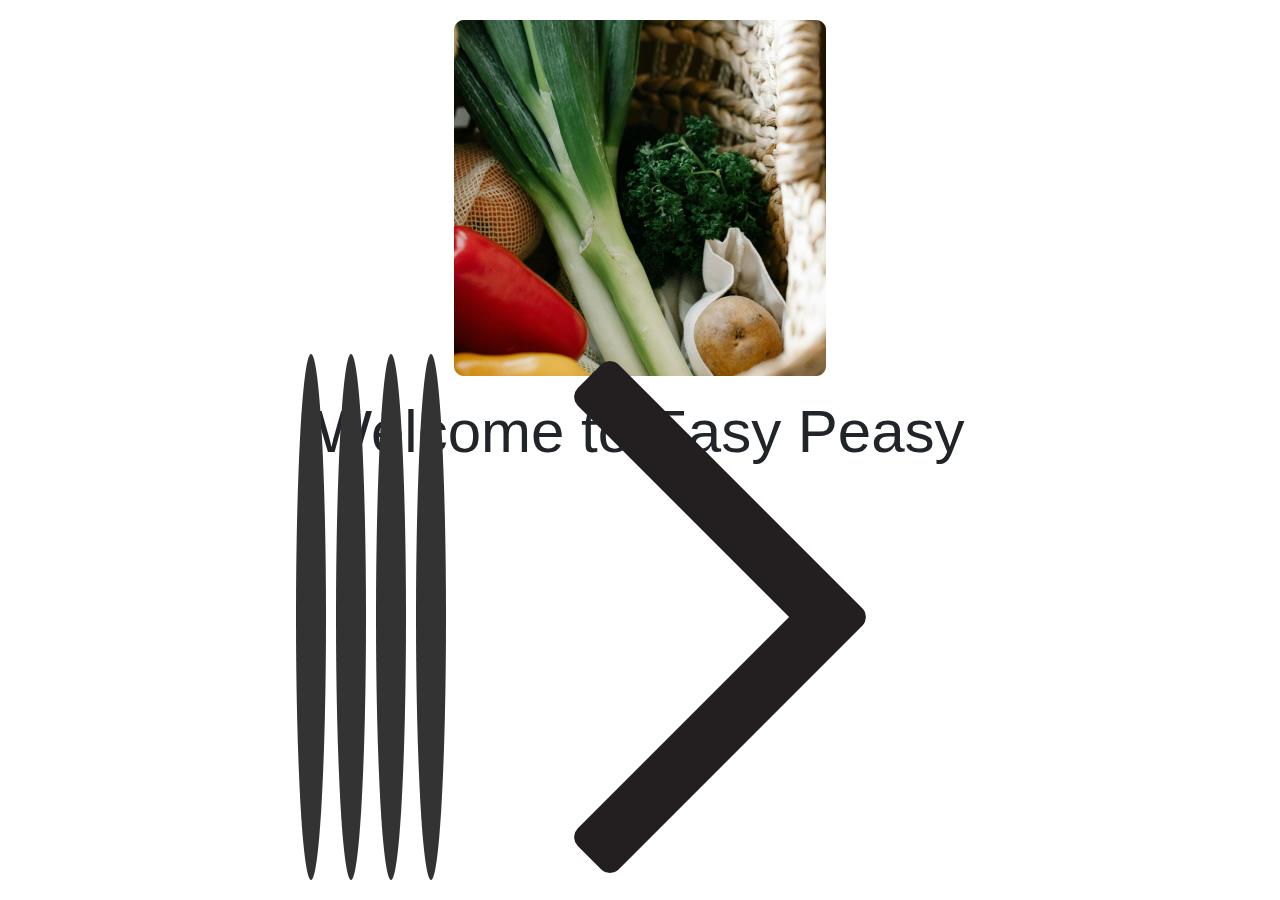
<file: index.html>
<!doctype html>
<html lang="en">
  <head>
    <!-- Required meta tags -->
    <meta charset="utf-8">
    <meta name="viewport" content="width=device-width, initial-scale=1, shrink-to-fit=no">

    <!-- Bootstrap CSS -->
    <link rel="stylesheet" href="https://cdn.jsdelivr.net/npm/bootstrap@4.0.0/dist/css/bootstrap.min.css" integrity="sha384-Gn5384xqQ1aoWXA+058RXPxPg6fy4IWvTNh0E263XmFcJlSAwiGgFAW/dAiS6JXm" crossorigin="anonymous">
    <link rel="stylesheet" href="style.css">
    
  </head>
  <body>
    
    <div id="firstpage">
        <img  id="firstpage_image" class="d-block" src="assets/mainpicture.png" alt="First slide">
        <h3 id="title"> Welcome to Easy Peasy</h3>
    </div>
    
    <div class="carousel-nav">
        <a href="index.html" class="next"></a>
        <a href="second_page.html" class="next"></a>
        <a href="third_page.html" class="next"></a>
        <a href="fourth_page.html" class="next"></a>
        <a href="second_page.html" class="btn"> <img class="icon" src="assets/skip-track.png" alt="Next"> </a>
        </div>
      
    <!-- Optional JavaScript -->
    <!-- jQuery first, then Popper.js, then Bootstrap JS -->
    <script src="https://code.jquery.com/jquery-3.2.1.slim.min.js" integrity="sha384-KJ3o2DKtIkvYIK3UENzmM7KCkRr/rE9/Qpg6aAZGJwFDMVNA/GpGFF93hXpG5KkN" crossorigin="anonymous"></script>
    <script src="https://cdn.jsdelivr.net/npm/popper.js@1.12.9/dist/umd/popper.min.js" integrity="sha384-ApNbgh9B+Y1QKtv3Rn7W3mgPxhU9K/ScQsAP7hUibX39j7fakFPskvXusvfa0b4Q" crossorigin="anonymous"></script>
    <script src="https://cdn.jsdelivr.net/npm/bootstrap@4.0.0/dist/js/bootstrap.min.js" integrity="sha384-JZR6Spejh4U02d8jOt6vLEHfe/JQGiRRSQQxSfFWpi1MquVdAyjUar5+76PVCmYl" crossorigin="anonymous"></script>
  </body>
</html>
</file>
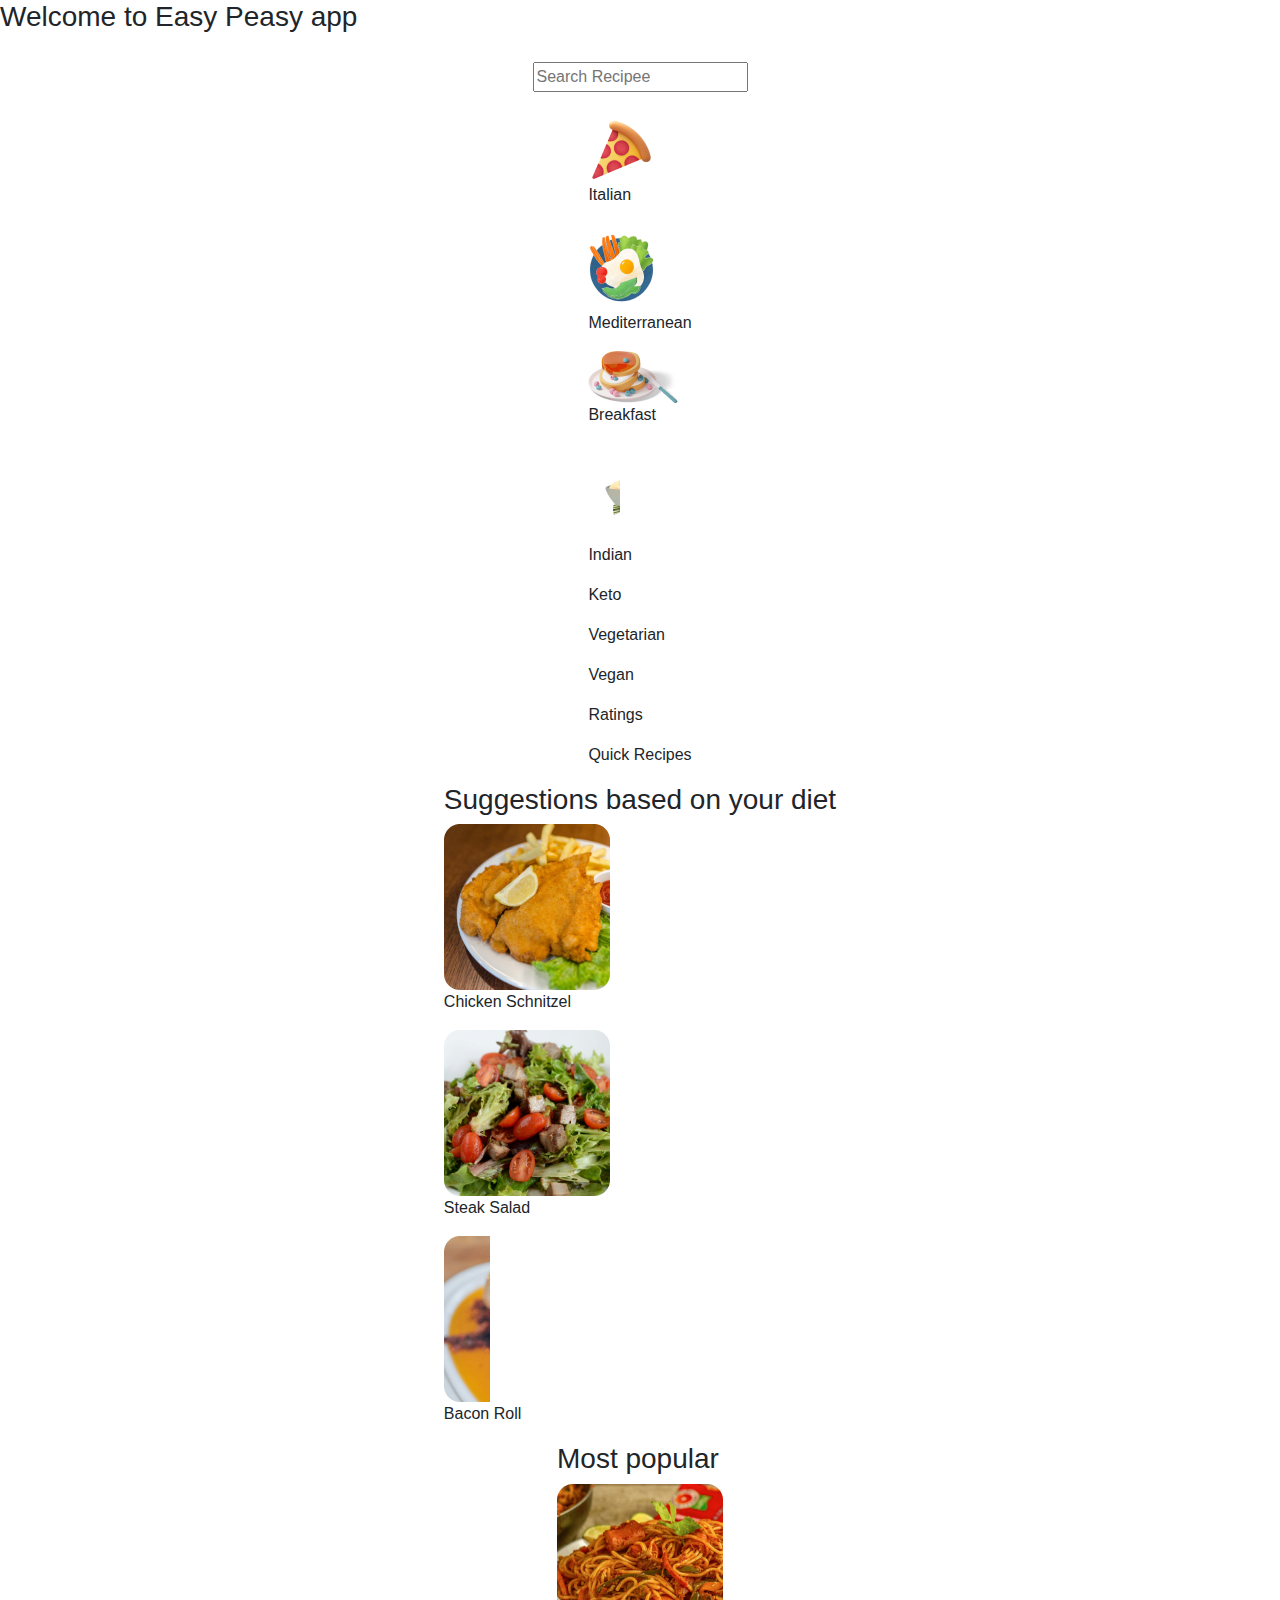
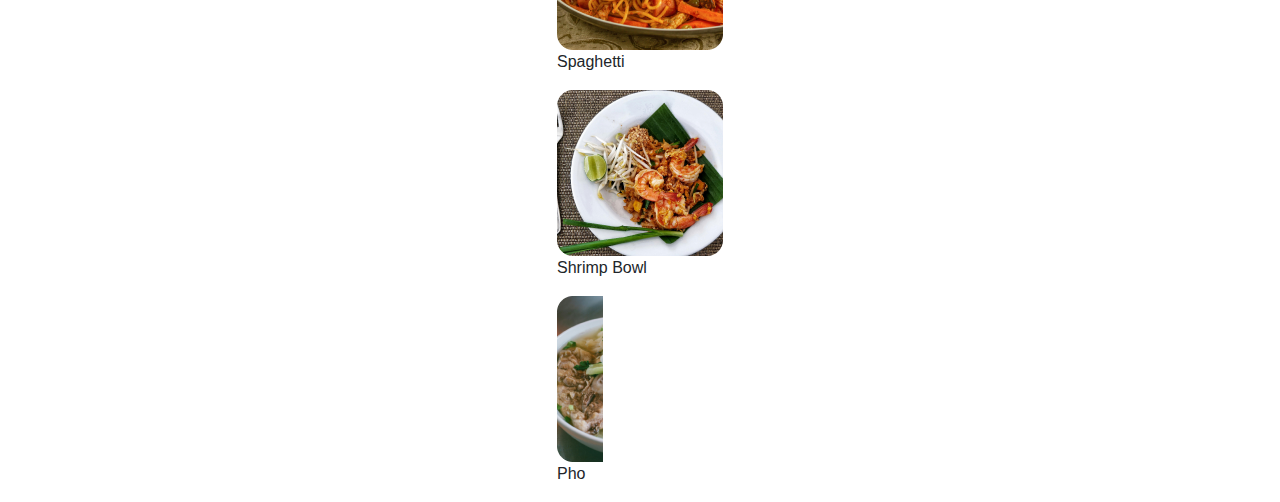
<file: fifth_page.html>
<!doctype html>
<html lang="en">
  <head>
    <!-- Required meta tags -->
    <meta charset="utf-8">
    <meta name="viewport" content="width=device-width, initial-scale=1, shrink-to-fit=no">

    <!-- Bootstrap CSS -->
    <link rel="stylesheet" href="https://cdn.jsdelivr.net/npm/bootstrap@4.0.0/dist/css/bootstrap.min.css" integrity="sha384-Gn5384xqQ1aoWXA+058RXPxPg6fy4IWvTNh0E263XmFcJlSAwiGgFAW/dAiS6JXm" crossorigin="anonymous">
    <link rel="stylesheet" href="style.css">
    
  </head>
  <body>
    <h3 id="thirdpage_title"> Welcome to Easy Peasy app </h3>
  <div id="thirdpage">
      <input type="text" id="search" name="search" placeholder="Search Recipee"><br>
   <div id="fourthpage">
      <div id="image_desc">
      <img id="fourthpage_image" class="d-block" src="assets/italian.jpg" alt="Second picture">
      <p>Italian</p>
      </div>
    <div id="image_desc">
      <img id="fourthpage_image" class="d-block" src="assets/meditterean.jpg" alt="Second picture">
      <p>Mediterranean</p>
    </div>
    <div id="image_desc">
      <img id="fourthpage_image" class="d-block" src="assets/breakfast.jpg" alt="Second picture">
      <p>Breakfast</p>
    </div>
    <div id="image_desc">
      <img id="fourthpage_image" class="d-block" src="assets/indian.png" alt="Second picture">
      <p>Indian</p>
    </div>
   </div>
  
   <div id="fourthpage">
      <p class="tabs">Keto</p>
      <p class="tabs">Vegetarian</p>
      <p class="tabs">Vegan</p>
      <p class="tabs">Ratings</p>
      <p class="tabs">Quick Recipes</p>
   </div>
   <div id="image_desc">
    <h3>Suggestions based on your diet</h3>
    <div id="fourthpage">
      <div id="image_desc" class="tabs">
        <img id="fourthpage_image" class="d-block" src="assets/chicken_schnitzel.png" alt="Second picture">
        <p>Chicken Schnitzel</p>
      </div>
      <div id="image_desc" class="tabs">
        <img id="fourthpage_image" class="d-block" src="assets/steak.png" alt="Second picture">
        <p>Steak Salad</p>
      </div>
      <div id="image_desc" class="tabs">
        <img id="fourthpage_image" class="d-block" src="assets/bacon.jpg" alt="Second picture">
        <p>Bacon Roll</p>
      </div>
    </div>
  </div>
  
  <div id="image_desc">
    <h3>Most popular</h3>
    <div id="fourthpage">
      <div id="image_desc" class="tabs">
        <img id="fourthpage_image" class="d-block" src="assets/spaghetti.png" alt="Second picture">
        <p>Spaghetti</p>
      </div>
      <div id="image_desc" class="tabs">
        <img id="fourthpage_image" class="d-block" src="assets/shrimp.png" alt="Second picture">
        <p>Shrimp Bowl</p>
      </div>
      <div id="image_desc" class="tabs">
        <img id="fourthpage_image" class="d-block" src="assets/pho.png" alt="Second picture">
        <p>Pho</p>
      </div>
    </div>
  </div>

 </div>
    
    
         
    <!-- Optional JavaScript -->
    <!-- jQuery first, then Popper.js, then Bootstrap JS -->
    <script src="https://code.jquery.com/jquery-3.2.1.slim.min.js" integrity="sha384-KJ3o2DKtIkvYIK3UENzmM7KCkRr/rE9/Qpg6aAZGJwFDMVNA/GpGFF93hXpG5KkN" crossorigin="anonymous"></script>
    <script src="https://cdn.jsdelivr.net/npm/popper.js@1.12.9/dist/umd/popper.min.js" integrity="sha384-ApNbgh9B+Y1QKtv3Rn7W3mgPxhU9K/ScQsAP7hUibX39j7fakFPskvXusvfa0b4Q" crossorigin="anonymous"></script>
    <script src="https://cdn.jsdelivr.net/npm/bootstrap@4.0.0/dist/js/bootstrap.min.js" integrity="sha384-JZR6Spejh4U02d8jOt6vLEHfe/JQGiRRSQQxSfFWpi1MquVdAyjUar5+76PVCmYl" crossorigin="anonymous"></script>
  </body>
</html>
</file>
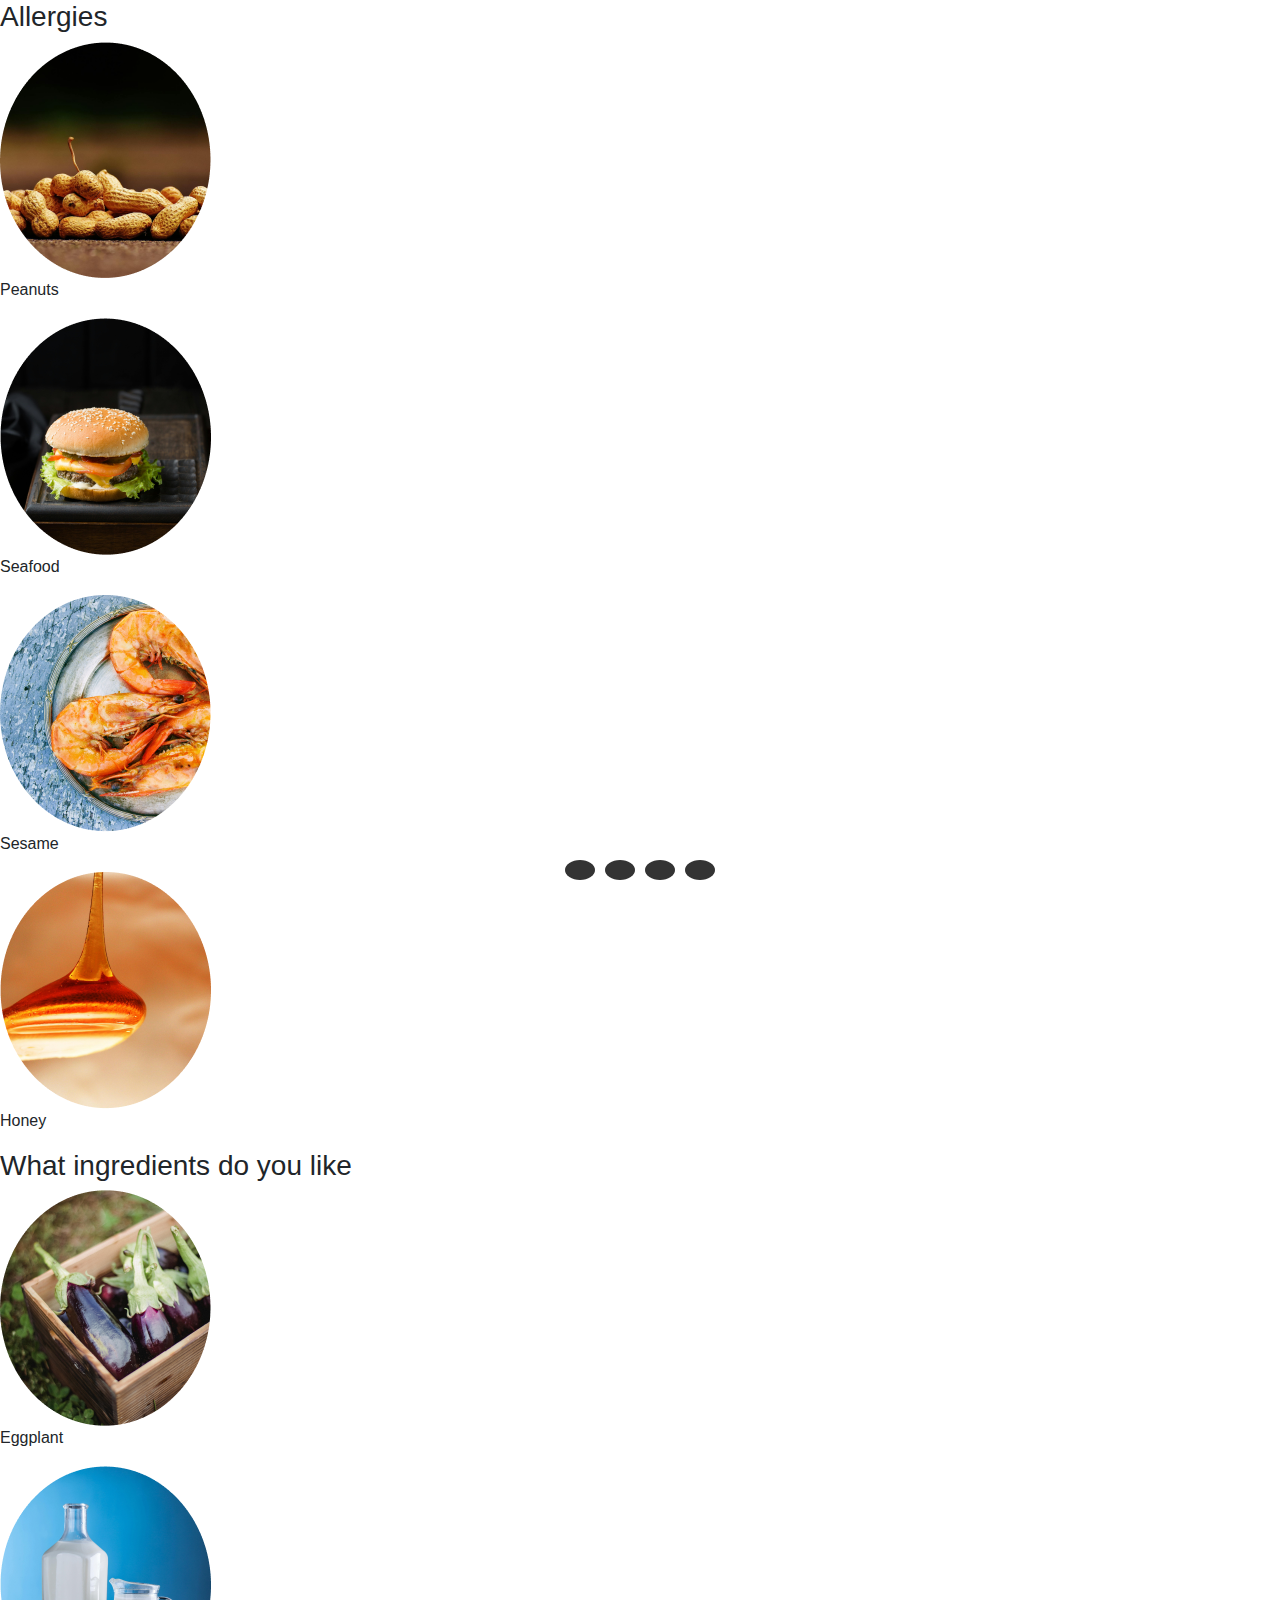
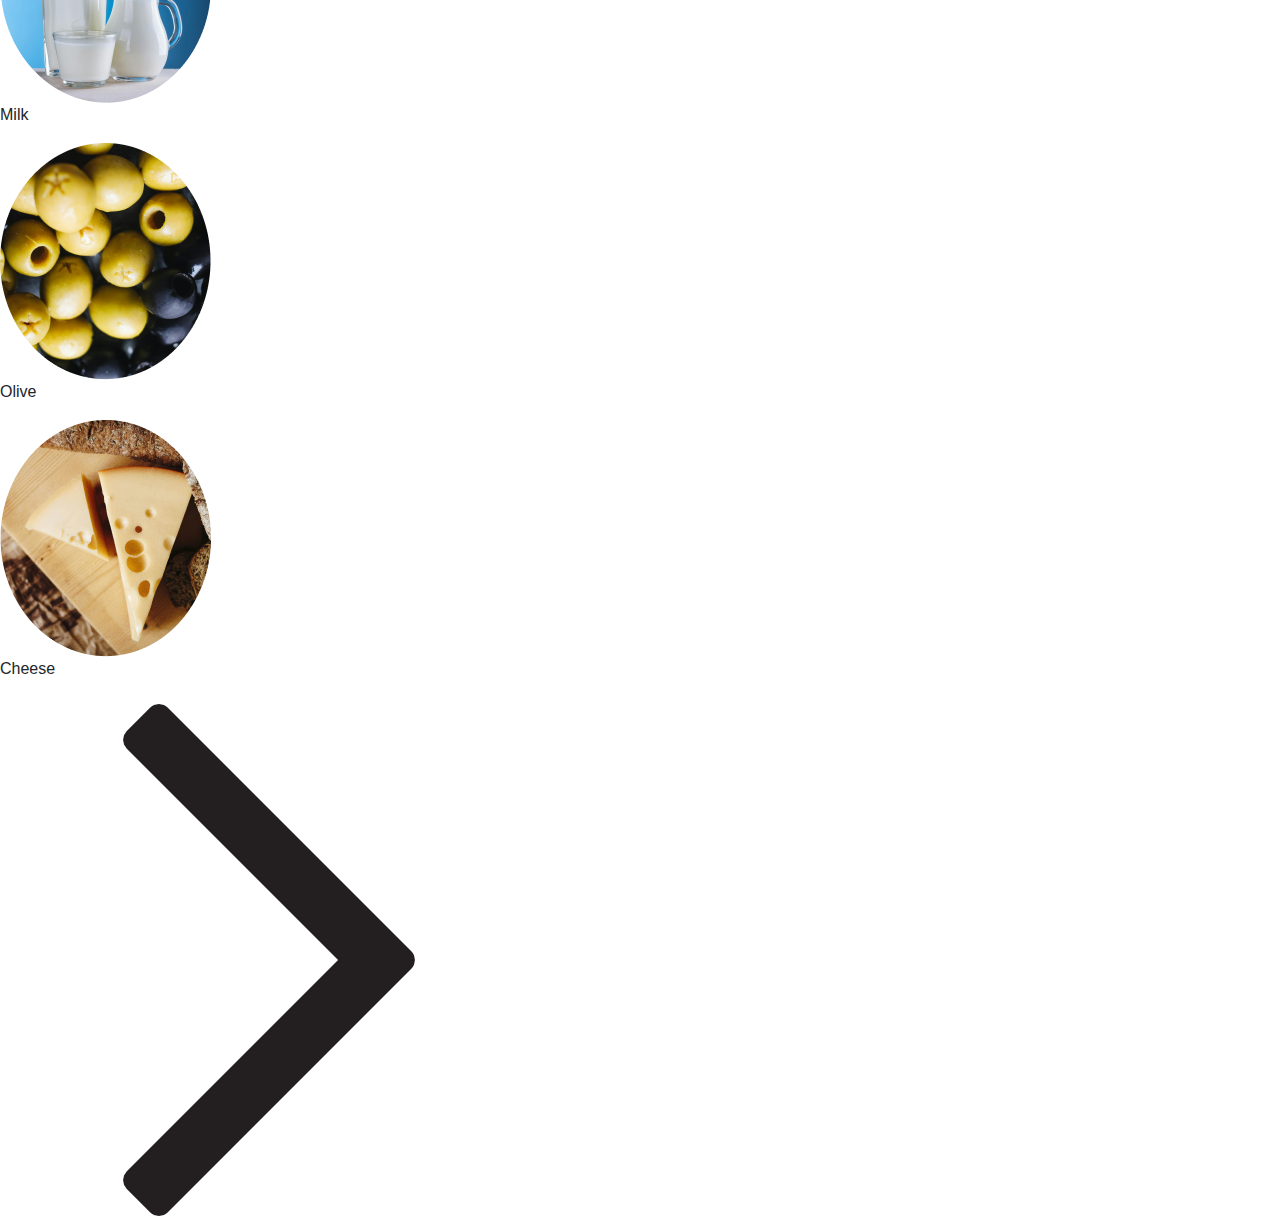
<file: fourth_page.html>
<!doctype html>
<html lang="en">
  <head>
    <!-- Required meta tags -->
    <meta charset="utf-8">
    <meta name="viewport" content="width=device-width, initial-scale=1, shrink-to-fit=no">

    <!-- Bootstrap CSS -->
    <link rel="stylesheet" href="https://cdn.jsdelivr.net/npm/bootstrap@4.0.0/dist/css/bootstrap.min.css" integrity="sha384-Gn5384xqQ1aoWXA+058RXPxPg6fy4IWvTNh0E263XmFcJlSAwiGgFAW/dAiS6JXm" crossorigin="anonymous">
    <link rel="stylesheet" href="style.css">
    
  </head>
  <body>
    <h3 id="thirdpage_title"> Allergies</h3>
    <div id="fourthpage">
      <div id="image_desc">
      <img id="fourthpage_image" class="d-block" src="assets/peanuts.png" alt="Second picture">
      <p>Peanuts</p>
    </div>
      <div id="image_desc">
      <img id="fourthpage_image" class="d-block" src="assets/seafood.png" alt="Second picture">
      <p>Seafood</p>
    </div>
    <div id="image_desc">
      <img id="fourthpage_image" class="d-block" src="assets/sesame.png" alt="Second picture">
      <p>Sesame</p>
    </div>
    <div id="image_desc">
      <img id="fourthpage_image" class="d-block" src="assets/honey.png" alt="Second picture"> 
      <p>Honey</p>
    </div>       
    </div>
    <h3 id="thirdpage_title"> What ingredients do you like</h3>
    <div id="fourthpage">
      <div id="image_desc">
      <img id="fourthpage_image" class="d-block" src="assets/eggplant.png" alt="Second picture">
      <p>Eggplant</p>
    </div>
      <div id="image_desc">
      <img id="fourthpage_image" class="d-block" src="assets/milk.png" alt="Second picture">
      <p>Milk</p>
    </div>
    <div id="image_desc">
      <img id="fourthpage_image" class="d-block" src="assets/olive.png" alt="Second picture">
      <p>Olive</p>
    </div>
    <div id="image_desc">
      <img id="fourthpage_image" class="d-block" src="assets/cheese.png" alt="Second picture"> 
      <p>Cheese</p>
    </div>       
    </div>
    
    <div class="carousel-nav">
      <a href="index.html" class="next"></a>
        <a href="second_page.html" class="next"></a>
        <a href="third_page.html" class="next"></a>
        <a href="fourth_page.html" class="next"></a>
            
      
        </div>
        <a href="fifth_page.html" class="btn"> <img class="icon" src="assets/skip-track.png" alt="Next"> </a>   
    <!-- Optional JavaScript -->
    <!-- jQuery first, then Popper.js, then Bootstrap JS -->
    <script src="https://code.jquery.com/jquery-3.2.1.slim.min.js" integrity="sha384-KJ3o2DKtIkvYIK3UENzmM7KCkRr/rE9/Qpg6aAZGJwFDMVNA/GpGFF93hXpG5KkN" crossorigin="anonymous"></script>
    <script src="https://cdn.jsdelivr.net/npm/popper.js@1.12.9/dist/umd/popper.min.js" integrity="sha384-ApNbgh9B+Y1QKtv3Rn7W3mgPxhU9K/ScQsAP7hUibX39j7fakFPskvXusvfa0b4Q" crossorigin="anonymous"></script>
    <script src="https://cdn.jsdelivr.net/npm/bootstrap@4.0.0/dist/js/bootstrap.min.js" integrity="sha384-JZR6Spejh4U02d8jOt6vLEHfe/JQGiRRSQQxSfFWpi1MquVdAyjUar5+76PVCmYl" crossorigin="anonymous"></script>
  </body>
</html>
</file>
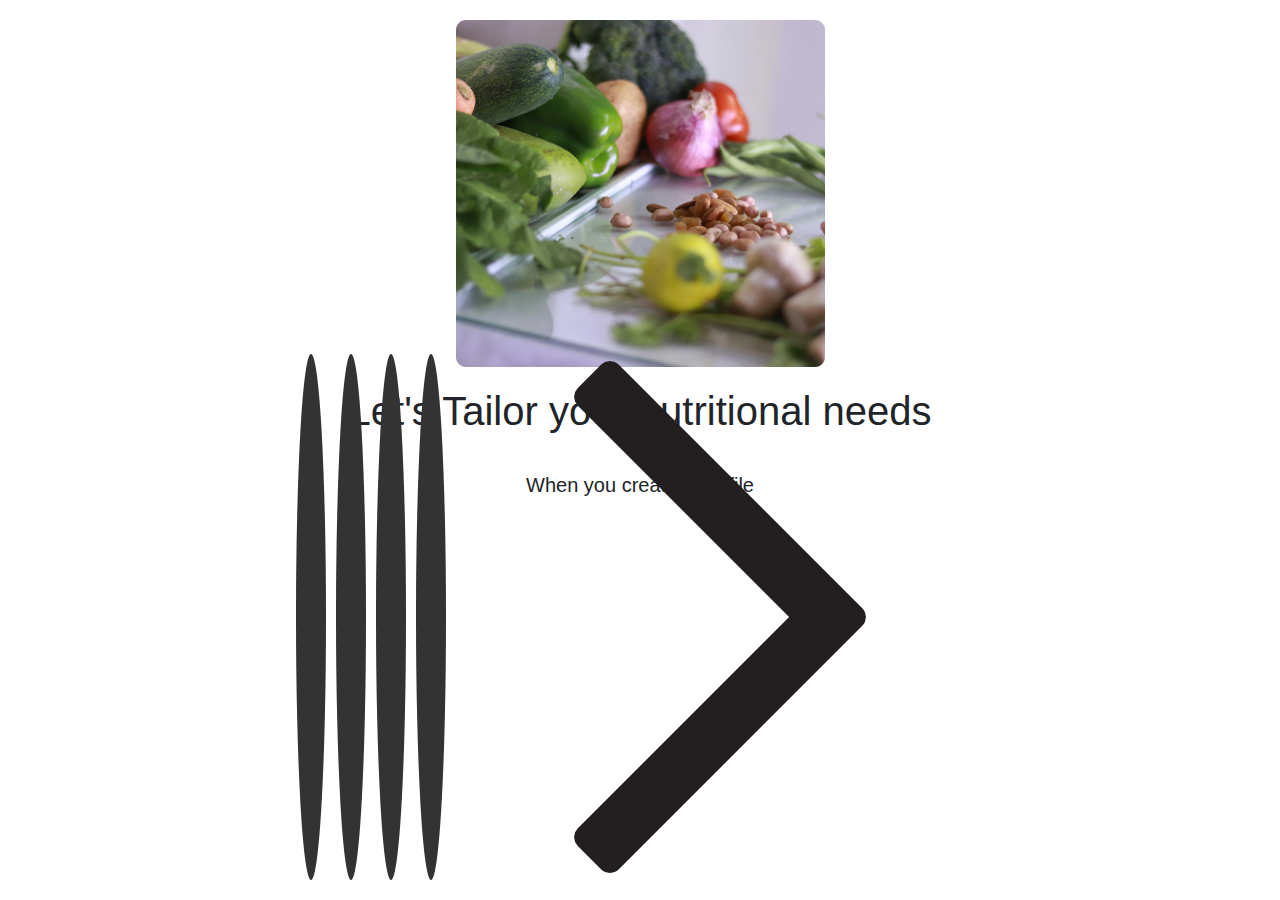
<file: second_page.html>
<!doctype html>
<html lang="en">
  <head>
    <!-- Required meta tags -->
    <meta charset="utf-8">
    <meta name="viewport" content="width=device-width, initial-scale=1, shrink-to-fit=no">

    <!-- Bootstrap CSS -->
    <link rel="stylesheet" href="https://cdn.jsdelivr.net/npm/bootstrap@4.0.0/dist/css/bootstrap.min.css" integrity="sha384-Gn5384xqQ1aoWXA+058RXPxPg6fy4IWvTNh0E263XmFcJlSAwiGgFAW/dAiS6JXm" crossorigin="anonymous">
    <link rel="stylesheet" href="style.css">
    
  </head>
  <body>
    
    <div id="secondpage">
        <img  id="secondpage_image" class="d-block" src="assets/secondscreenpicture.png" alt="Second picture">
        <h3 id="secondpage_title"> Let's Tailor your nutritional needs</h3>
        <h5 id="secondpage_subtitle"> When you create a profile</h5>    
    </div>
    
    <div class="carousel-nav">
      <a href="index.html" class="next"></a>
        <a href="second_page.html" class="next"></a>
        <a href="third_page.html" class="next"></a>
        <a href="fourth_page.html" class="next"></a>
        <a href="third_page.html" class="btn"> <img class="icon" src="assets/skip-track.png" alt="Next"> </a>
        
        </div>
      
    <!-- Optional JavaScript -->
    <!-- jQuery first, then Popper.js, then Bootstrap JS -->
    <script src="https://code.jquery.com/jquery-3.2.1.slim.min.js" integrity="sha384-KJ3o2DKtIkvYIK3UENzmM7KCkRr/rE9/Qpg6aAZGJwFDMVNA/GpGFF93hXpG5KkN" crossorigin="anonymous"></script>
    <script src="https://cdn.jsdelivr.net/npm/popper.js@1.12.9/dist/umd/popper.min.js" integrity="sha384-ApNbgh9B+Y1QKtv3Rn7W3mgPxhU9K/ScQsAP7hUibX39j7fakFPskvXusvfa0b4Q" crossorigin="anonymous"></script>
    <script src="https://cdn.jsdelivr.net/npm/bootstrap@4.0.0/dist/js/bootstrap.min.js" integrity="sha384-JZR6Spejh4U02d8jOt6vLEHfe/JQGiRRSQQxSfFWpi1MquVdAyjUar5+76PVCmYl" crossorigin="anonymous"></script>
  </body>
</html>
</file>
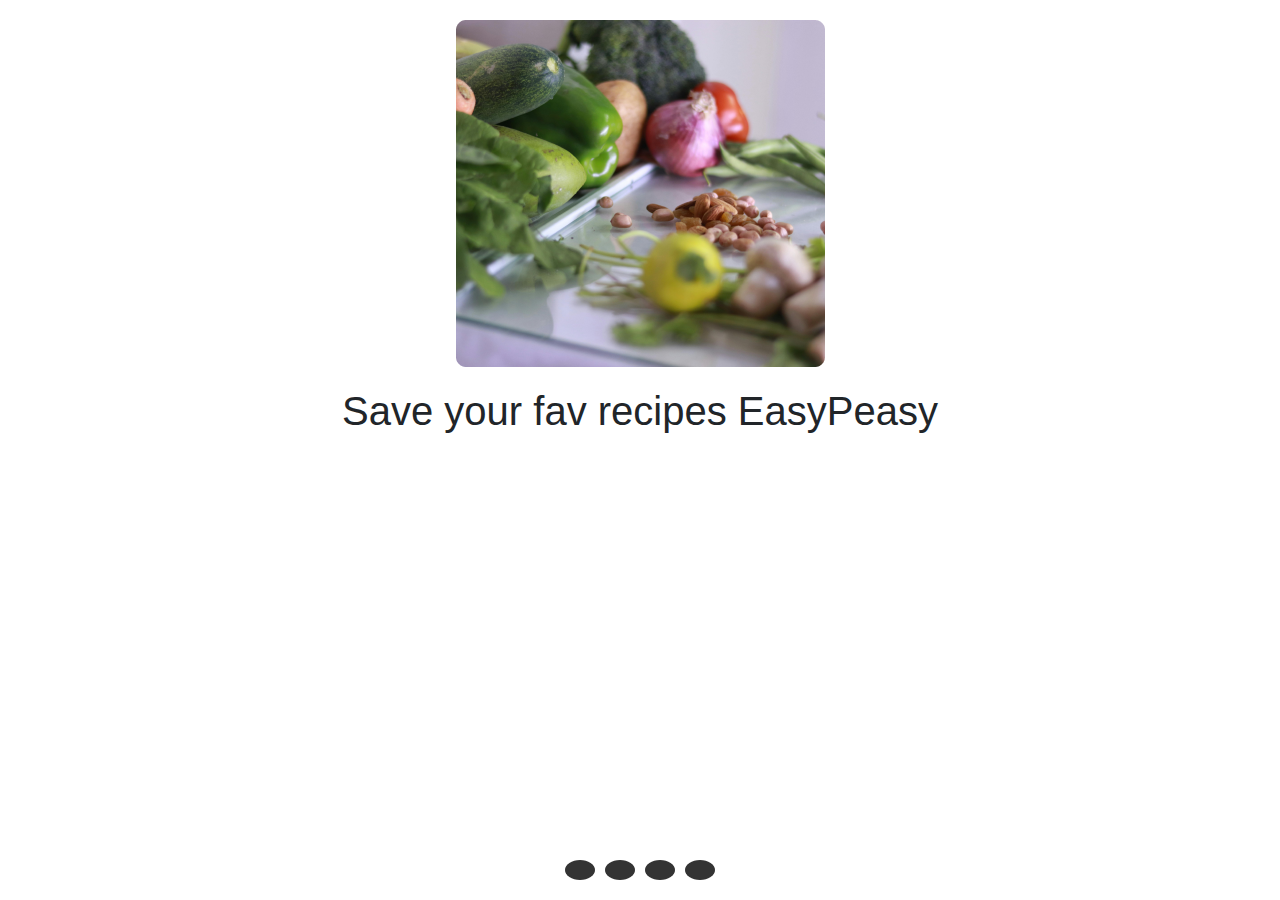
<file: third_page.html>
<!doctype html>
<html lang="en">
  <head>
    <!-- Required meta tags -->
    <meta charset="utf-8">
    <meta name="viewport" content="width=device-width, initial-scale=1, shrink-to-fit=no">

    <!-- Bootstrap CSS -->
    <link rel="stylesheet" href="https://cdn.jsdelivr.net/npm/bootstrap@4.0.0/dist/css/bootstrap.min.css" integrity="sha384-Gn5384xqQ1aoWXA+058RXPxPg6fy4IWvTNh0E263XmFcJlSAwiGgFAW/dAiS6JXm" crossorigin="anonymous">
    <link rel="stylesheet" href="style.css">
    
  </head>
  <body>
    
    <div id="thirdpage">
        <img  id="secondpage_image" class="d-block" src="assets/secondscreenpicture.png" alt="Second picture">
        <h3 id="secondpage_title"> Save your fav recipes EasyPeasy</h3>
            
    </div>
    
    <div class="carousel-nav">
      <a href="second_page.html" class="next"></a>
      <a href="third_page.html" class="next"></a>
      <a href="index.html" class="next"></a>
      <div class="next"></button>
        </div>
      
    <!-- Optional JavaScript -->
    <!-- jQuery first, then Popper.js, then Bootstrap JS -->
    <script src="https://code.jquery.com/jquery-3.2.1.slim.min.js" integrity="sha384-KJ3o2DKtIkvYIK3UENzmM7KCkRr/rE9/Qpg6aAZGJwFDMVNA/GpGFF93hXpG5KkN" crossorigin="anonymous"></script>
    <script src="https://cdn.jsdelivr.net/npm/popper.js@1.12.9/dist/umd/popper.min.js" integrity="sha384-ApNbgh9B+Y1QKtv3Rn7W3mgPxhU9K/ScQsAP7hUibX39j7fakFPskvXusvfa0b4Q" crossorigin="anonymous"></script>
    <script src="https://cdn.jsdelivr.net/npm/bootstrap@4.0.0/dist/js/bootstrap.min.js" integrity="sha384-JZR6Spejh4U02d8jOt6vLEHfe/JQGiRRSQQxSfFWpi1MquVdAyjUar5+76PVCmYl" crossorigin="anonymous"></script>
  </body>
</html>
</file>
<file: style.css>
#firstpage,#secondpage,#thirdpage{
    display: flex;
    flex-direction: column;
    justify-content: center;
    align-items: center;
    padding-top: 20px;
    
}
#firstpage_image,#secondpage_image{
    height: max-content;
    width: max-content;    
  
}
#title{
    font-size: 60px;
    padding-top: 20px;
    text-align: center;
}
#secondpage_title{
    font-size: 40px;
    padding-top: 20px;
    text-align: center;
}

#secondpage_subtitle{
    font-weight: 300;
    padding-top: 30px;
}
.carousel-nav {
    display: flex;
    position: fixed;
    bottom: 20px;
    left: 50%;
    transform: translateX(-50%);

    justify-content: center
    }

    .prev,.next {
        padding: 10px 15px ;
        margin: 0 5px;
        border: none;
        background: #333;
        color: #fff;
        cursor: pointer;
        border-radius: 50%;
}
</file>
